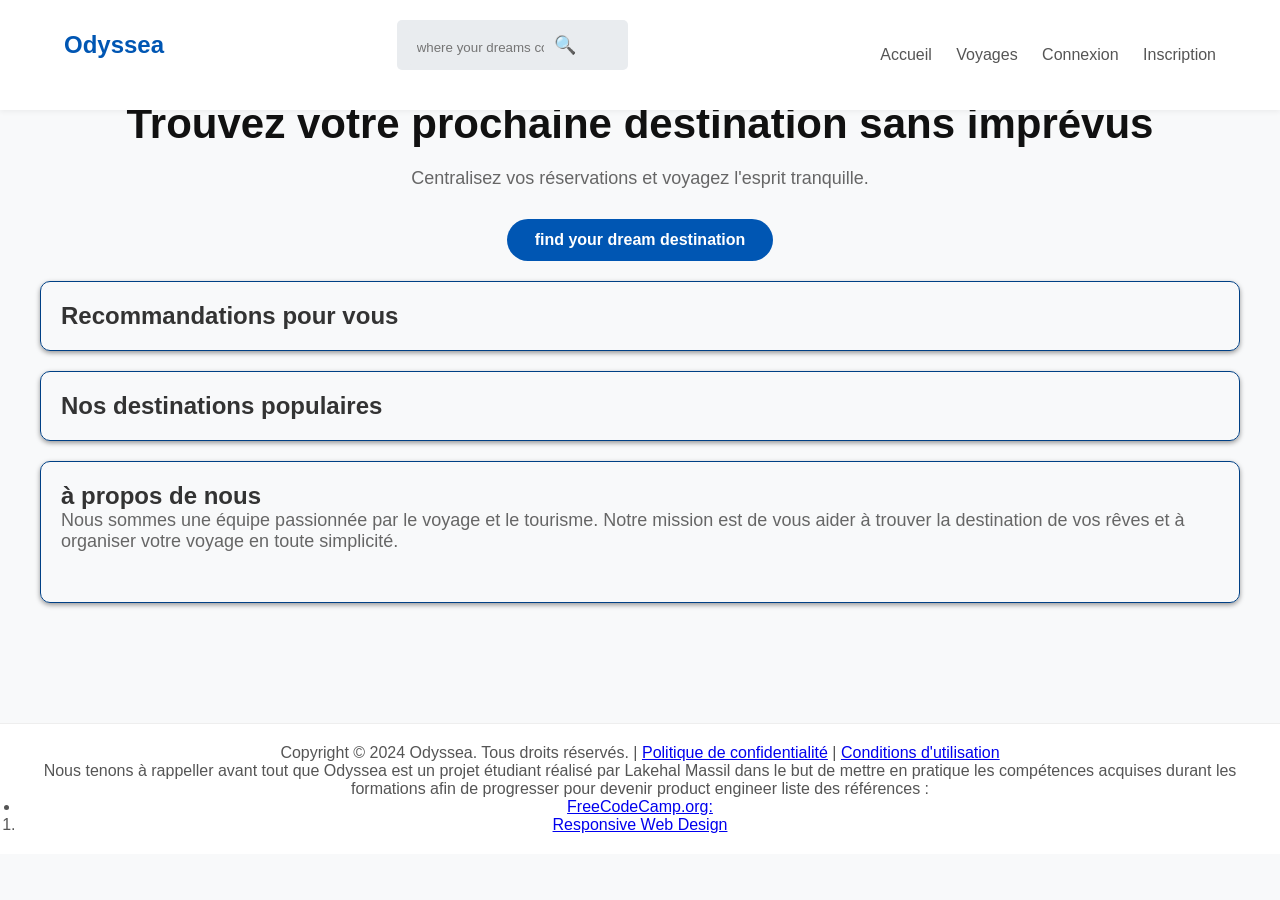
<file: index.html>
<!DOCTYPE html>
<html lang="fr">
<head>
    <meta charset="UTF-8">
    <meta name="viewport" content="width=device-width, initial-scale=1.0">
    <title>Odyssea</title>
    <link rel="stylesheet" href="csspages/styles.css">
</head>
<body>

   <header>
        <div class="logo">Odyssea</div>
        <div class="navigation_bar">
           <input type="text" placeholder="where your dreams come true" class="search-input" />
           <button type="submit" class="search-icon">🔍</button>
        </div>
        <nav class="nav-header">
            <a href="index.html">Accueil</a>
            <a href="htmlpages/trip.html">Voyages</a>
            <a href="htmlpages/login.html">Connexion</a>
            <a href="htmlpages/forms.html" target="_blank">Inscription</a>
        </nav>
    </header>

    <main>
        <h1>Trouvez votre prochaine destination sans imprévus</h1>
        <p>Centralisez vos réservations et voyagez l'esprit tranquille.</p>
        <a href="htmlpages/research.html"><button class="btn-primary">find your dream destination</button></a>
        <div class="container">
            <h2>Recommandations pour vous</h2>
        </div>
        <div class="container">
            <h2>Nos destinations populaires</h2>
        </div>
        <div class="container">
            <h2>à propos de nous</h2>
        <section>
            <p>Nous sommes une équipe passionnée par le voyage et le tourisme. Notre mission est de vous aider à trouver la destination de vos rêves et à organiser votre voyage en toute simplicité.</p>
        </section>
        </div>
    </main>
<footer>
    <p>Copyright © 2024 Odyssea. Tous droits réservés. |
         <a href="#">Politique de confidentialité</a> | 
         <a href="#">Conditions d'utilisation</a></p>
    <p>Nous tenons à rappeller avant tout que Odyssea est un projet étudiant réalisé
        par Lakehal Massil dans le but de mettre en pratique les compétences acquises durant les formations afin de progresser pour devenir product engineer
        liste des références :
        <ul>
            <li><a href="https://www.freecodecamp.org/" target="_blank">FreeCodeCamp.org:</a>
            <ol>
                <li><a href="https://www.freecodecamp.org/learn/responsive-web-design/" target="_blank">Responsive Web Design</a></li>
            </ol>
            </li>
        </ul>
    </p>
</footer>
</body>
</html>
</file>
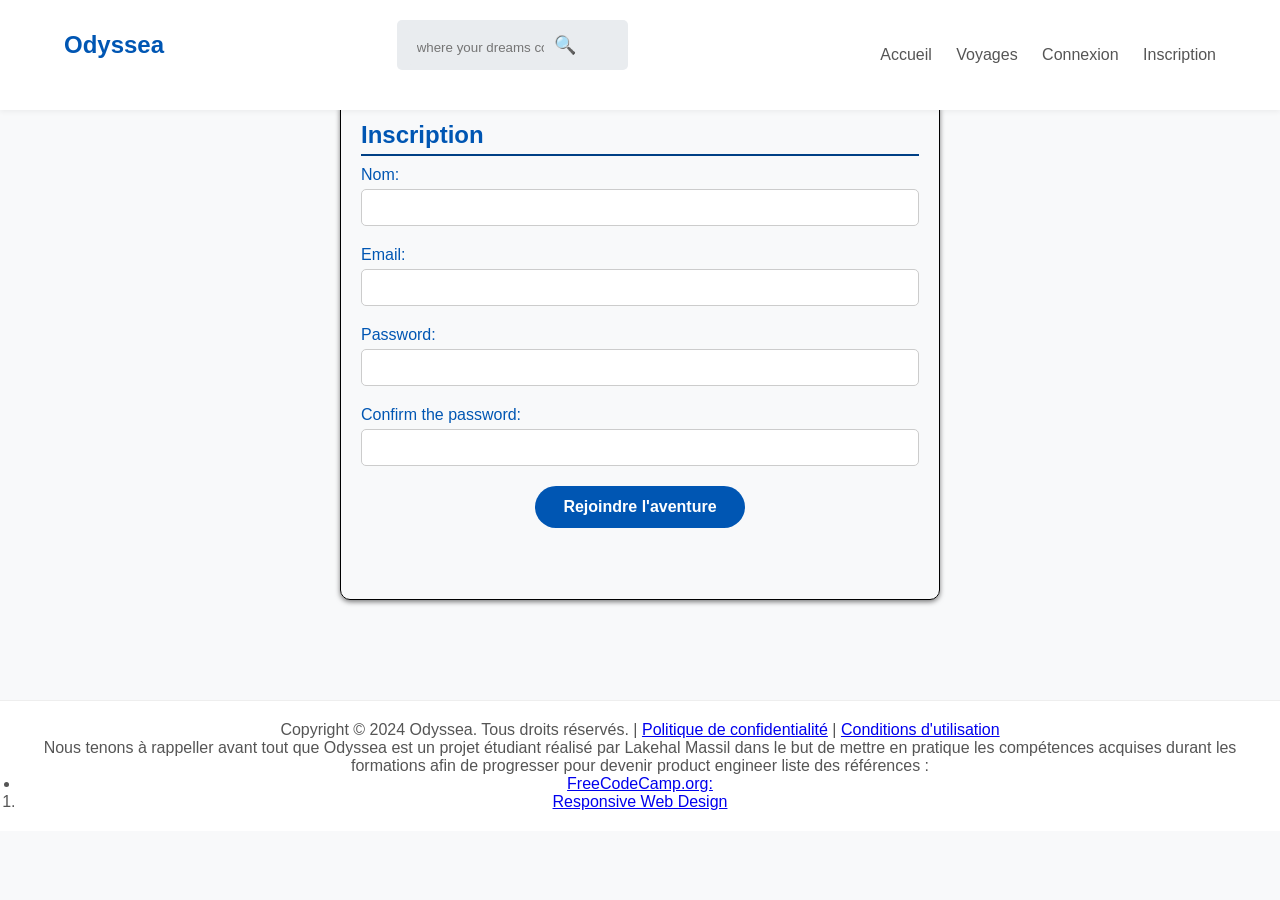
<file: htmlpages/forms.html>
<!DOCTYPE html>
<html lang="fr">
  <head>
    <meta charset="UTF-8" />
    <meta name="viewport" content="width=device-width, initial-scale=1.0" />
    <meta name="description" content="" />
    <title>Odyssea/form</title>
    <link rel="stylesheet" href="../csspages/styles.css">
  </head>
  <body>
    <header>
        <div class="logo">Odyssea</div>
                <div class="navigation_bar">
           <input type="text" placeholder="where your dreams come true" class="search-input" />
           <button type="submit" class="search-icon">🔍</button>
        </div>
        <nav class="nav-header">
            <a href="../index.html">Accueil</a>
            <a href="trips.html">Voyages</a>
            <a href="login.html">Connexion</a>
            <a href="forms.html" target="_blank">Inscription</a>
        </nav>
    </header>
    <main>
        <form class="form-inscription">
          <h2 class="form-title">Inscription</h2>
          <div>
            <label for="name">Nom:</label>
            <input type="text" id="name" name="name" required />
          </div>
          <div>
            <label for="email">Email:</label>
            <input type="email" id="email" name="email" required />
          </div>
          <div>
            <label for="password">Password:</label>
            <input type="password" id="password" name="password" required />
          </div>
          <div>
            <label for="confirm-password">Confirm the password:</label>
            <input type="password" id="confirm-password" name="confirm-password" required />
          </div>
          <div class="form-button">
            <button class="btn-primary">Rejoindre l'aventure</button>
          </div>
        </form>
    </main>
<footer>
    <p>Copyright © 2024 Odyssea. Tous droits réservés. |
         <a href="#">Politique de confidentialité</a> | 
         <a href="#">Conditions d'utilisation</a></p>
    <p>Nous tenons à rappeller avant tout que Odyssea est un projet étudiant réalisé
        par Lakehal Massil dans le but de mettre en pratique les compétences acquises durant les formations afin de progresser pour devenir product engineer
        liste des références :
        <ul>
            <li><a href="https://www.freecodecamp.org/" target="_blank">FreeCodeCamp.org:</a>
            <ol>
                <li><a href="https://www.freecodecamp.org/learn/responsive-web-design/" target="_blank">Responsive Web Design</a></li>
            </ol>
            </li>
        </ul>
    </p>
</footer>
  </body>
</html>
</file>
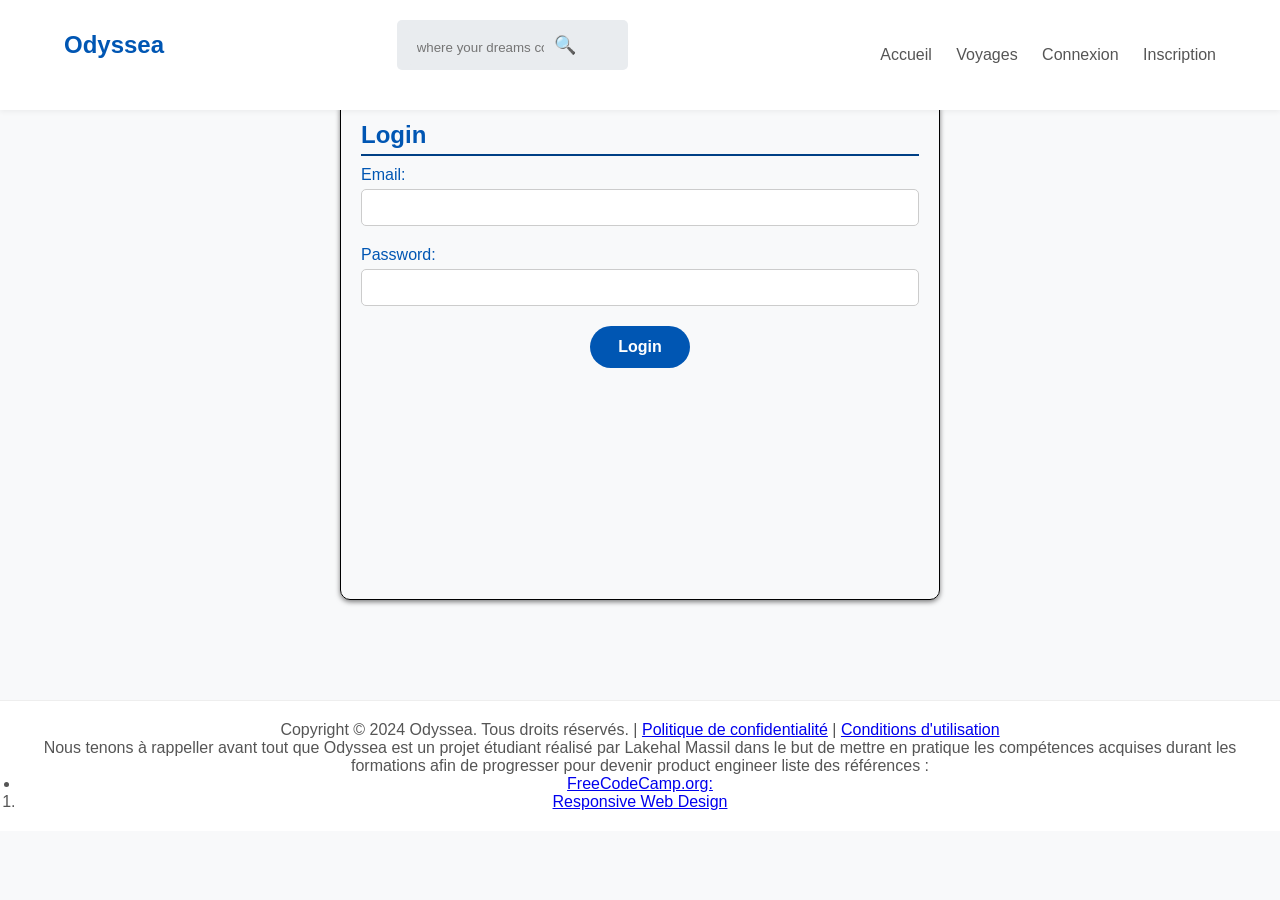
<file: htmlpages/login.html>
<!DOCTYPE html>
<html lang="en">
<head>
    <meta charset="UTF-8">
    <meta name="viewport" content="width=device-width, initial-scale=1.0">
    <title>Document</title>
    <link rel="stylesheet" href="../csspages/styles.css">
</head>
<body>
    <header>
        <div class="logo">Odyssea</div>
        <div class="navigation_bar">
           <input type="text" placeholder="where your dreams come true" class="search-input" />
           <button type="submit" class="search-icon">🔍</button>
        </div>
        <nav class="nav-header">
            <a href="../index.html">Accueil</a>
            <a href="trip.html">Voyages</a>
            <a href="login.html">Connexion</a>
            <a href="forms.html" target="_blank">Inscription</a>
        </nav>
    </header>
        <main>
        <form class="form-inscription form-login">
          <h2 class="form-title">Login</h2>
            <div>
                <label for="email">Email:</label>
                <input type="email" id="email" name="email" required />
            </div>
            <div>
                <label for="password">Password:</label>
                <input type="password" id="password" name="password" required />
            </div>
            <div class="form-button">
                <button class="btn-primary">Login</button>
            </div>
        </main>
    <footer>
    <p>Copyright © 2024 Odyssea. Tous droits réservés. |
            <a href="#">Politique de confidentialité</a> | 
            <a href="#">Conditions d'utilisation</a></p>
    <p>Nous tenons à rappeller avant tout que Odyssea est un projet étudiant réalisé
        par Lakehal Massil dans le but de mettre en pratique les compétences acquises durant les formations afin de progresser pour devenir product engineer
        liste des références :
        <ul>
            <li><a href="https://www.freecodecamp.org/" target="_blank">FreeCodeCamp.org:</a>
            <ol>            <li><a href="https://www.freecodecamp.org/learn/responsive-web-design/" target="_blank">Responsive Web Design</a></li>
            </ol>
            </li>
        </ul>
    </p>
    </footer>
</body>
</html>
</file>
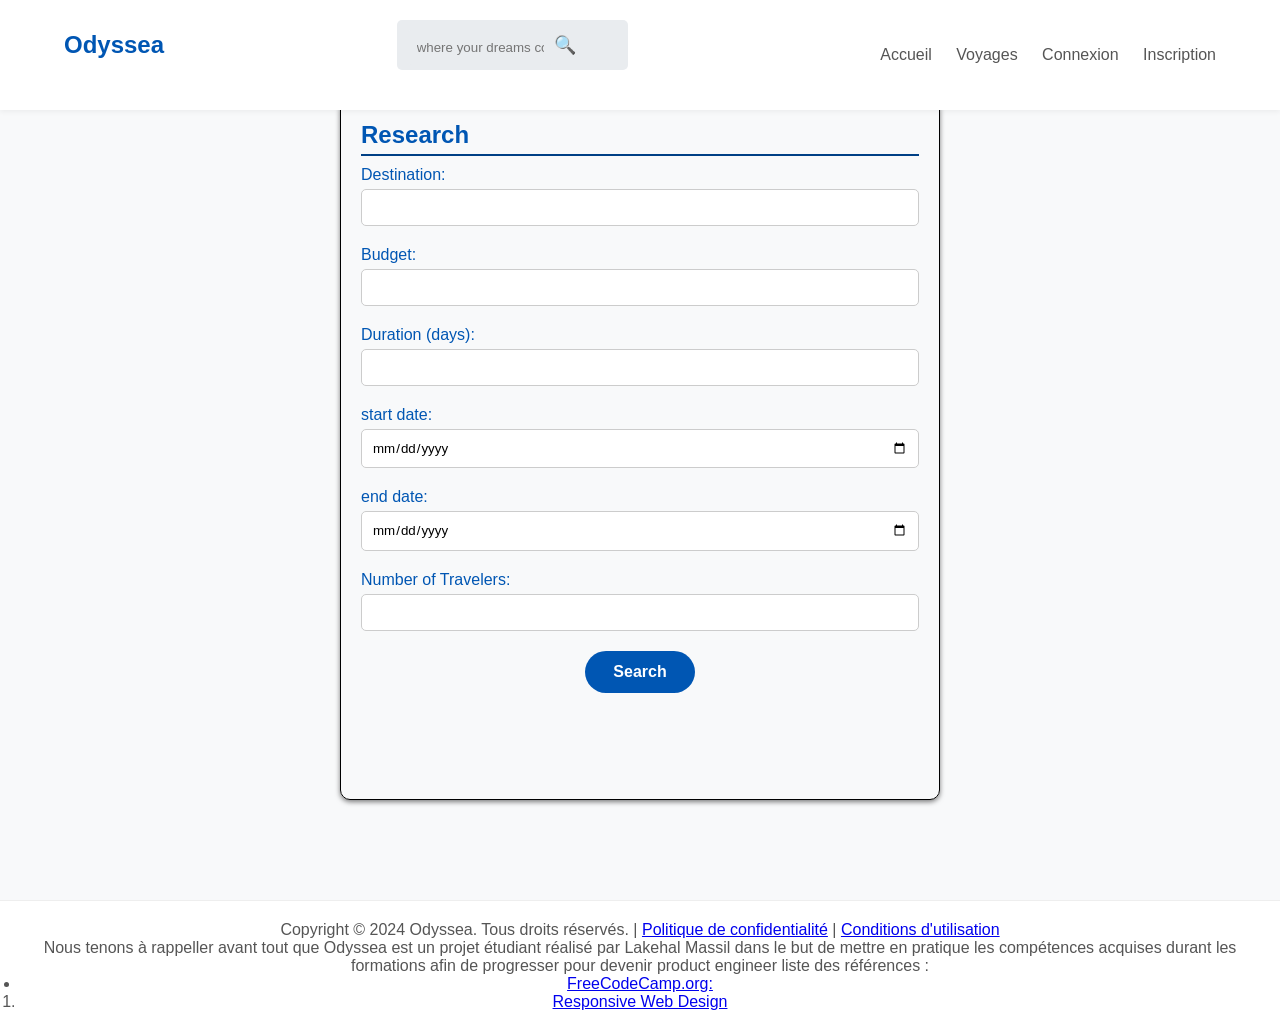
<file: htmlpages/research.html>
<!DOCTYPE html>
<html lang="en">
<head>
    <meta charset="UTF-8">
    <meta name="viewport" content="width=device-width, initial-scale=1.0">
    <link rel="stylesheet" href="../csspages/styles.css">
    <title>Research</title>
</head>
<body>
   <header>
        <div class="logo">Odyssea</div>
        <div class="navigation_bar">
           <input type="text" placeholder="where your dreams come true" class="search-input" />
           <button type="submit" class="search-icon">🔍</button>
        </div>
        <nav class="nav-header">
            <a href="index.html">Accueil</a>
            <a href="trip.html">Voyages</a>
            <a href="login.html">Connexion</a>
            <a href="forms.html" target="_blank">Inscription</a>
        </nav>
    </header>
    <main>
        <form class="form-inscription form-research">
          <h2 class="form-title">Research</h2>
            <div>
                <label for="destination">Destination:</label>
                <input type="text" id="destination" name="destination" required />
            </div>
            <div>
                <label for="budget">Budget:</label>
                <input type="number" id="budget" name="budget" required />
            </div>
            <div>
                <label for="duration">Duration (days):</label>
                <input type="number" id="duration" name="duration" required />
            </div>
            <div>
                <label for="travel-date">start date:</label>
                <input type="date" id="travel-date" name="travel-date" required />
            </div>
            <div>
                <label for="travel-date">end date:</label>
                <input type="date" id="travel-date" name="travel-date" required />
             </div>
            <div>
                <label for="travelers">Number of Travelers:</label>
                <input type="number" id="travelers" name="travelers" required />
                </div>
            <div class="form-button">
                <button class="btn-primary">Search</button>
            </div>
        </form>
    </main>
    <footer>
   <p>Copyright © 2024 Odyssea. Tous droits réservés. |
         <a href="#">Politique de confidentialité</a> | 
         <a href="#">Conditions d'utilisation</a></p>
    <p>Nous tenons à rappeller avant tout que Odyssea est un projet étudiant réalisé
        par Lakehal Massil dans le but de mettre en pratique les compétences acquises durant les formations afin de progresser pour devenir product engineer
        liste des références :
        <ul>
            <li><a href="https://www.freecodecamp.org/" target="_blank">FreeCodeCamp.org:</a>
            <ol>
                <li><a href="https://www.freecodecamp.org/learn/responsive-web-design/" target="_blank">Responsive Web Design</a></li>
            </ol>
            </li>
        </ul>
    </p>
    </footer>
</body>
</html>
</file>
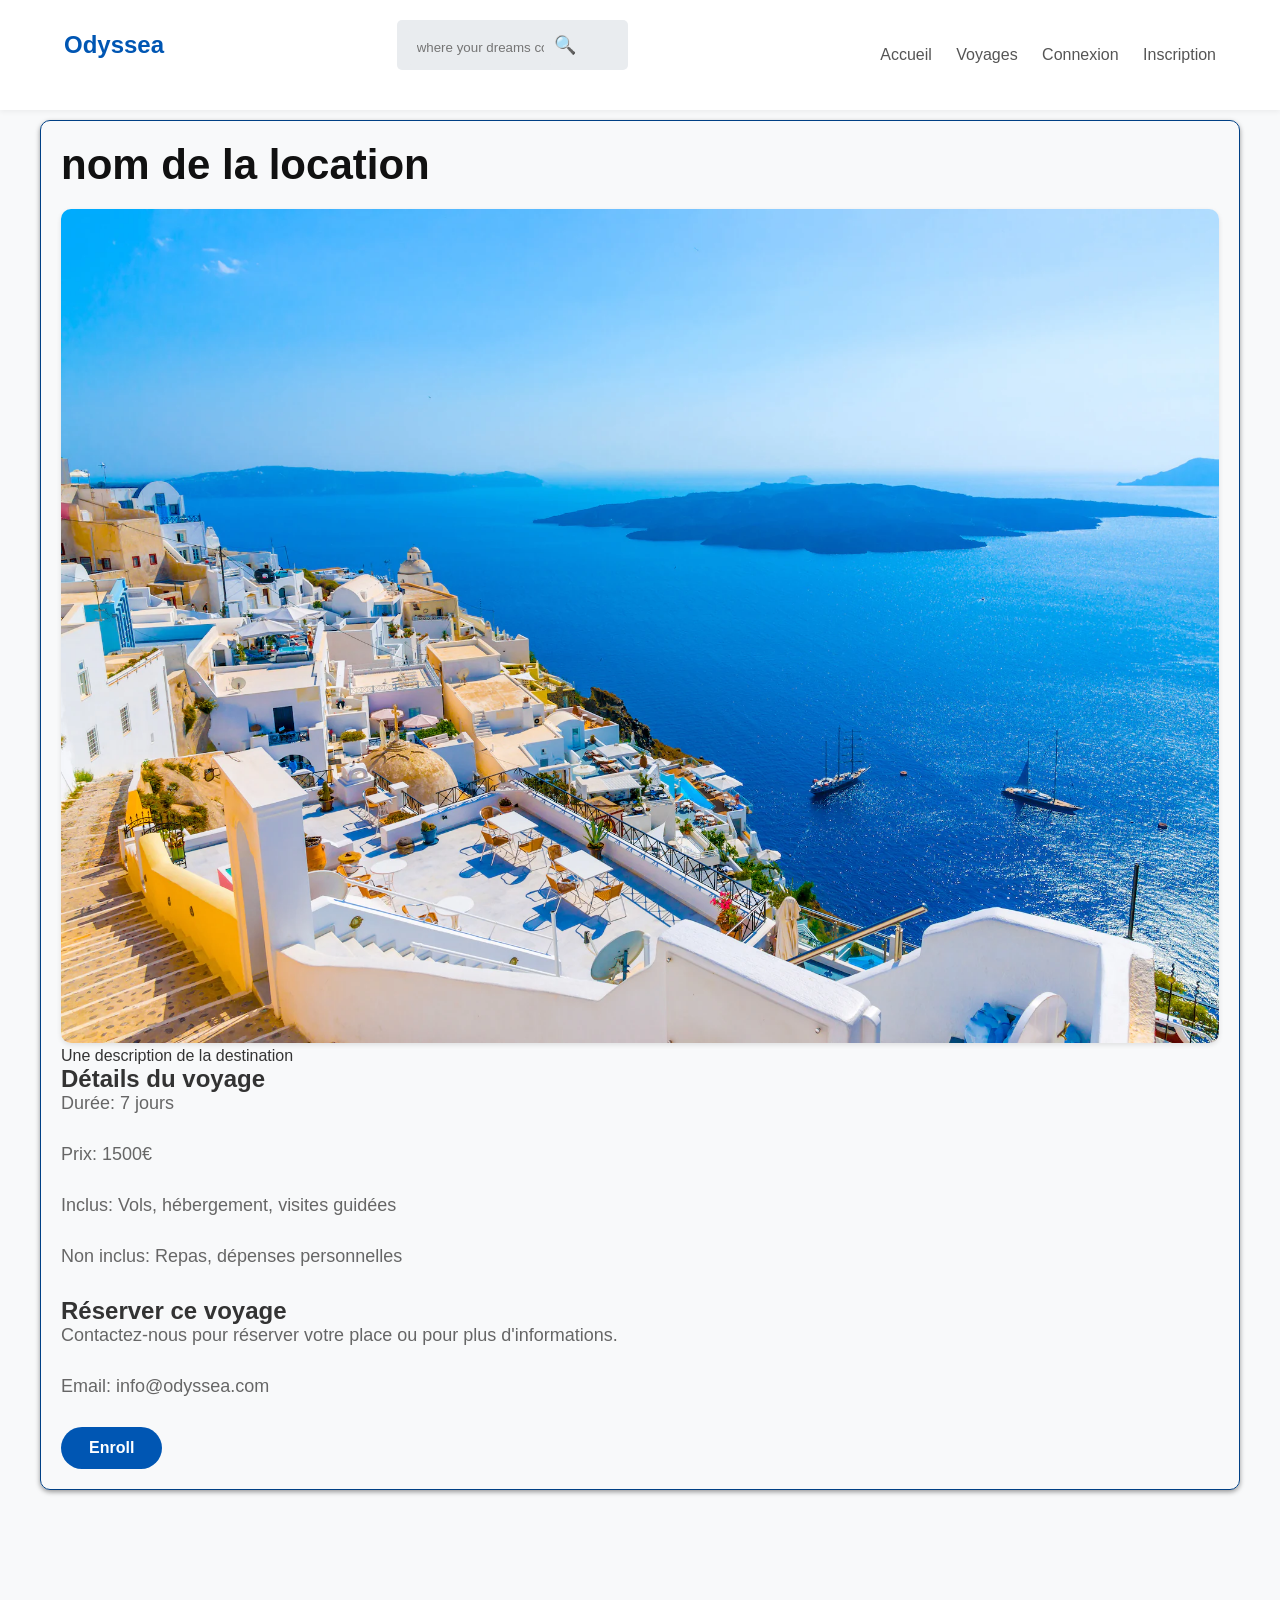
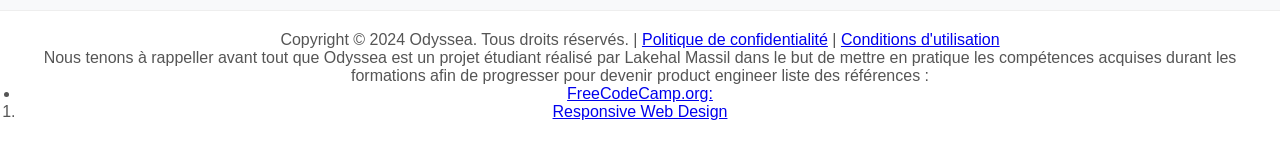
<file: htmlpages/trip.html>
<!DOCTYPE html>
<html lang="en">
<head>
    <meta charset="UTF-8">
    <meta name="viewport" content="width=device-width, initial-scale=1.0">
    <link rel="stylesheet" href="../csspages/styles.css">
    <title>Odyssea</title>
</head>
<body>
     <header>
        <div class="logo">Odyssea</div>
        <div class="navigation_bar">
           <input type="text" placeholder="where your dreams come true" class="search-input" />
           <p class="search-icon">🔍</p>
        </div>
        <nav class="nav-header">
            <a href="../index.html">Accueil</a>
            <a href="trips.html">Voyages</a>
            <a href="login.html">Connexion</a>
            <a href="forms.html" target="_blank">Inscription</a>
        </nav>
    </header>
    <main>
    <div class="container">
        <h1>nom de la location</h1>
        <figure>
            <img src="../images/stock-photo-fira-town-volcano-sea-santorini_149799614.webp" alt="Image de la destination" class="trip-image">
            <figcaption>Une description de la destination</figcaption>
        </figure>
        <section>
<article class="trip-details">
    <h2>Détails du voyage</h2>
    <p>Durée: 7 jours</p>
    <p>Prix: 1500€</p>
    <p>Inclus: Vols, hébergement, visites guidées</p>
    <p>Non inclus: Repas, dépenses personnelles</p>
</article>
<aside class="trip-booking">
    <h2>Réserver ce voyage</h2>
    <p>Contactez-nous pour réserver votre place ou pour plus d'informations.</p>
    <p>Email: info@odyssea.com</p>
</aside>
        </section>
        <a href="enroll.html"><button class="btn-primary">Enroll</button></a>
     </div>
    </main>
    <footer>
   <p>Copyright © 2024 Odyssea. Tous droits réservés. |
         <a href="#">Politique de confidentialité</a> | 
         <a href="#">Conditions d'utilisation</a></p>
    <p>Nous tenons à rappeller avant tout que Odyssea est un projet étudiant réalisé
        par Lakehal Massil dans le but de mettre en pratique les compétences acquises durant les formations afin de progresser pour devenir product engineer
        liste des références :
        <ul>
            <li><a href="https://www.freecodecamp.org/" target="_blank">FreeCodeCamp.org:</a>
            <ol>
                <li><a href="https://www.freecodecamp.org/learn/responsive-web-design/" target="_blank">Responsive Web Design</a></li>
            </ol>
            </li>
        </ul>
    </p>
    </footer>
</body>
</html>
</file>
<file: csspages/styles.css>
/* 1. Reset et Police globale */
* {
    margin: 0;
    padding: 0;
    box-sizing: border-box;
    font-family: 'Segoe UI', Tahoma, Geneva, Verdana, sans-serif;
}

body {
    background-color: #f8f9fa;
    color: #333;
}

/* 2. Style du Header (Menu) */
header {
    display: flex;
    justify-content: space-between;
    position:fixed;
    top: 0;
    left: 0;
    right: 0;
    align-items: center;
    padding: 20px 5%;
    background-color: #ffffff;
    box-shadow: 0 2px 5px rgba(0,0,0,0.05);
}
header .logo {
    font-size: 24px;
    font-weight: bold;
    color: #0056b3; /* Un bleu "Tech / Voyage" */
}
.search-input{
    width:70%;
    border-radius:5px;
    padding:10px;
    border:1px solid #ccc;
}
header nav a {
    margin-left: 20px;
    text-decoration: none;
    color: #555;
    font-weight: 500;
}
.navigation_bar{
    display:flex;
    align-items:center;
    border:none;
    border-radius:5px;
    background-color:#e9ecef;
    padding:5px 10px;
}
.search-icon{
    background:none;
    border:none;
    font-size:18px;
    cursor:pointer;
    color:#e9ecef;
}
.search-input{
    transition: border-color 0.3s;
    border:none;
    background:#e9ecef;
    width:70%;
}

.search-input:focus{
    outline:none;
    border-color:#0056b3;
}
/*--------------------------------------------------*/
/* style of the inscription form*/
.form-title{
    margin-bottom:10px;
    border-bottom: #004085 solid 2px;
    padding-bottom: 5px;
    font: size 24px;;
    width:100%;
}
.form-inscription{
    border: 1px solid black;
    padding: 20px;
    width: 600px;
    height: 500px;
    margin: 0 auto;
    border-radius: 10px;
    box-shadow: 0 2px 5px rgba(0,0,0,0.5);
    display:flex;
    flex-direction: column;
    text-align:left;
    color: #0056b3;
}
.form-button{
    text-align: center;
}
input{
    width: 100%;
    padding: 10px;
    margin-top: 5px;
    border: 1px solid #ccc;
    border-radius: 5px;
}
/*--------------------------------------------------*/
/* style of the research form*/
.form-research{
    border: 1px solid black;
    padding: 20px;
    width: 600px;
    height: 700px;
    margin: 0 auto;
    border-radius: 10px;
    box-shadow: 0 2px 5px rgba(0,0,0,0.5);
    display:flex;
    flex-direction: column;
    text-align:left;
    color: #0056b3;
}
/*--------------------------------------------------*/
/*container styling*/
.container{
    text-align:left;
    max-width: 1200px;
    margin: 20px;
    padding: 20px;
    border:#004085 solid 1px;
    border-radius: 10px;
    box-shadow: 0 2px 5px rgba(0,0,0,0.4);
    display:flex;
    flex-direction: column;
}
.trip-image{
    width: 100%;
    height: 45%;
    border-radius: 10px;
    box-shadow: 0 2px 5px rgba(0,0,0,0.1);
}
/*--------------------------------------------------*/
div{
    margin-bottom: 20px;
}

/* 3. Style du contenu principal */
main {
    text-align: center;
    padding: 100px 20px;
}

main h1 {
    font-size: 42px;
    margin-bottom: 20px;
    color: #111;
}

main p {
    font-size: 18px;
    color: #666;
    margin-bottom: 30px;
}

/* 4. Le bouton principal */
.btn-primary {
    background-color: #0056b3;
    color: white;
    border: none;
    padding: 12px 28px;
    font-size: 16px;
    font-weight: bold;
    border-radius: 115px;
    cursor: pointer;
    transition: background 0.3s;
}
footer{
    text-align: center;
    padding: 20px;
    background-color: #ffffff;
    color: #555;
    border-top: 1px solid #eee;
}
.btn-primary:hover {
    background-color: #004085;
}
</file>
